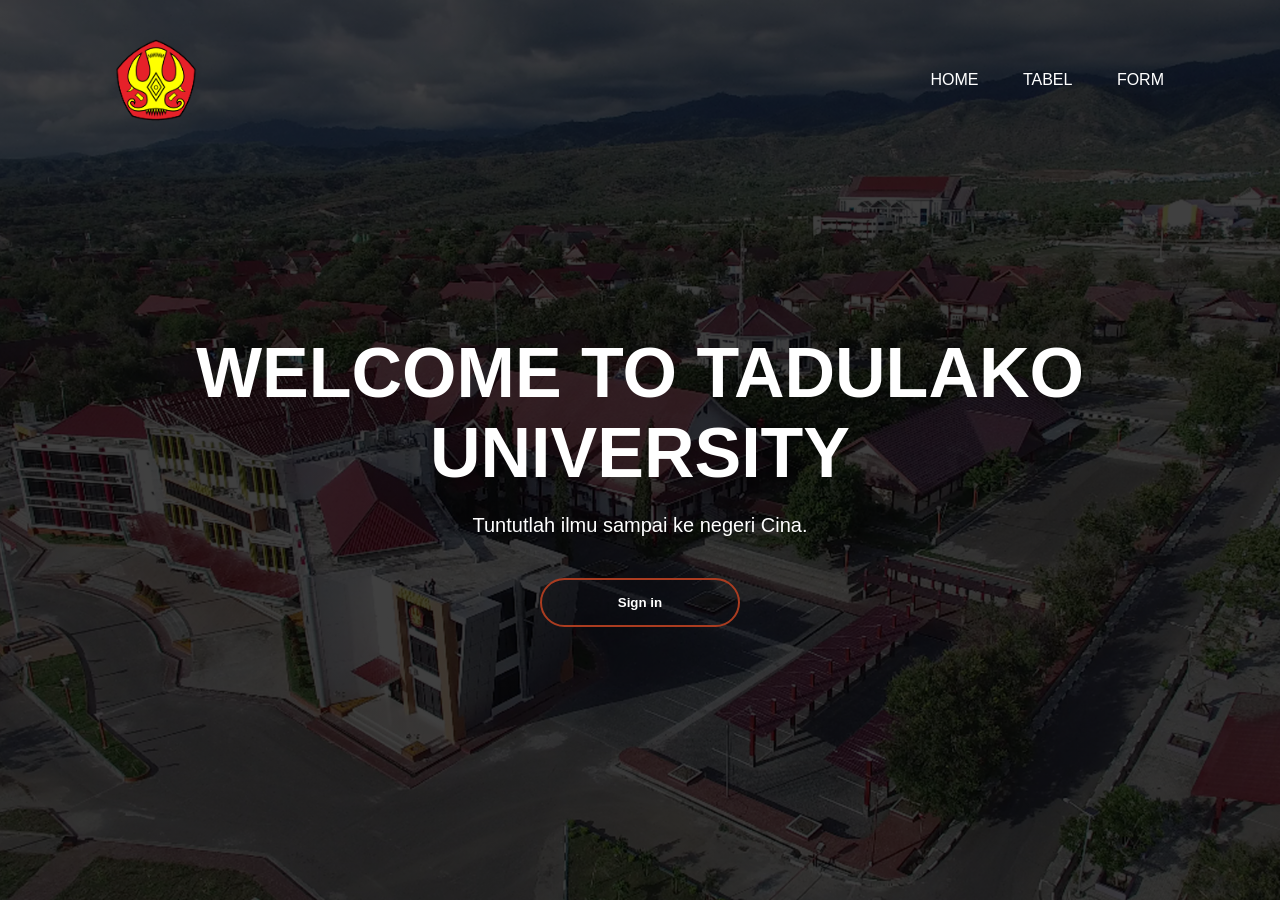
<file: index.html>
<!DOCTYPE html>
<html lang="en">
<head>
    <meta charset="UTF-8">
    <meta http-equiv="X-UA-Compatible" content="IE=edge">
    <meta name="viewport" content="width=device-width, initial-scale=1.0">
    <title>Home</title>
    <link rel="stylesheet" href="style.css">
    <style type="text/css">
        .banner{
    width: 100%;
    height: 100vh;
    background-image: linear-gradient(rgba(0,0,0,0.75), rgba(0,0,0,0.75)), url(foto.jpg);
    background-size: cover;
    background-position: center;
}
.konten{
    width: 85%;
    margin: auto;
    padding: 35px 0;
    display: flex;
    align-items: center;
    justify-content: space-between;
}
.logo{
    width: 120px;
    cursor: pointer;
}
.konten ul li{
    list-style: none;
    display: inline-block;
    margin: 0 20px;
    position: relative;
}
.konten ul li a{
    text-decoration: none;
    color: #fff;
    text-transform: uppercase;
}
.konten ul li a::after{
    content: '';
    height: 4px;
    width: 0;
    background: #aa3c20;
    position: absolute;
    left: 0;
    bottom: -10px;
    transition: 0.5s;
}
.konten ul li a:hover::after{
    width: 130%;
    border-radius: 25px;
}
.judul{
    width: 100%;
    position: absolute;
    top: 50%;
    transform: translateY(-50%);
    text-align: center;
    color: #fff;
}
.judul h1{
    font-size: 70px;
    margin-top: 80px;
}
.judul p{
    margin: 20px auto;
    font-weight: 100;
    line-height: 25px;
    font-size: 20px;
}
button{
    width: 200px;
    padding: 15px 0;
    text-align: center;
    margin: 20px 10px;
    border-radius: 25px;
    font-weight: bold;
    border: 2px solid #aa3c20;
    background: transparent;
    color: #fff;
    cursor: pointer;
    position: relative;
    overflow: hidden;
}
span{
    background: #aa3c20;
    height: 100%;
    width: 0;
    border-radius: 25px;
    position: absolute;
    left: 0;
    bottom: 0;
    z-index: -1;
    transition: 0.5s;
}
button:hover span{
    width: 100%;
}
button:hover{
    border: none;
}
    </style>
</head>
<body>
    <div class="banner">
        <div class="konten">
            <img src="Untad.png" class="logo">
            <ul>
                <li><a href="index.html">Home</a></li>
                <li><a href="Tabel.html">Tabel</a></li>
                <li><a href="form2.html">Form</a></li>
            </ul>
        </div>
        <div class="judul">
            <h1>WELCOME TO TADULAKO UNIVERSITY</h1>
            <p>Tuntutlah ilmu sampai ke negeri Cina.</p>
            <div class="btn">
                <button type="button">
                    <span></span>
                    Sign in
                </button>
            </div>
        </div>
    </div>
</body> 
</html>
</file>
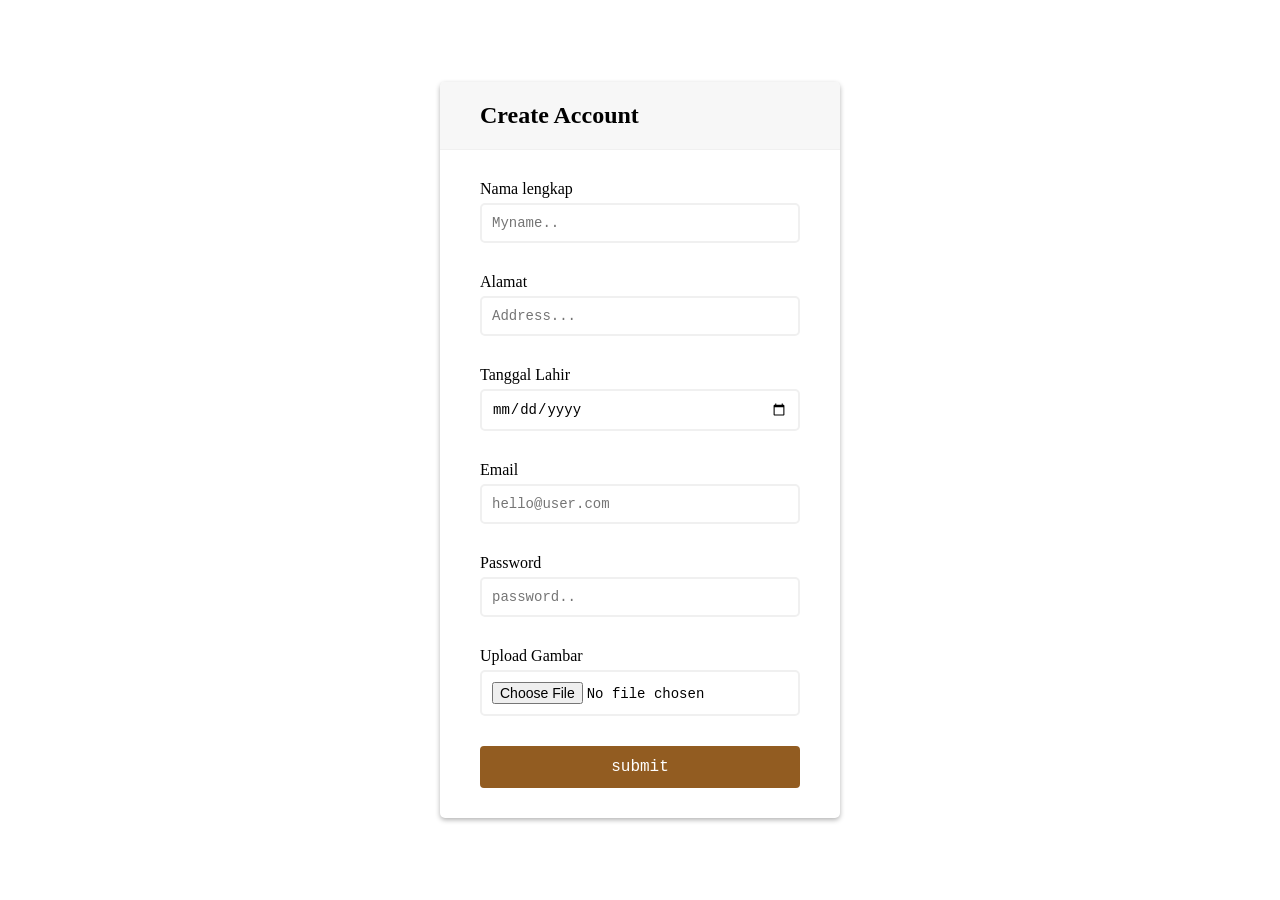
<file: form2.html>
<!DOCTYPE html>
<html lang="en">
<head>
    <meta charset="UTF-8">
    <meta http-equiv="X-UA-Compatible" content="IE=edge">
    <meta name="viewport" content="width=device-width, initial-scale=1.0">
    <title>Registrasi</title>
    <style>
        *{
            box-sizing: border-box;
        }
        body{
            background-color: #fff;
            display: flex;
            align-items: center;
            justify-content: center;
            min-height: 100vh;
            margin: 0;
        }
        .container{
            background-color: #fff;
            border-radius: 5px;
            box-shadow: 0 2px 5px rgba(0, 0, 0, 0.3);
            overflow: hidden;
            width: 400px;
            max-width: 100%;
        }
        .header{
            background-color: #f7f7f7;
            border-bottom: 1px solid #f0f0f0;
            padding: 20px 40px;
        }
        .header h2{
            margin: 0;
        }
        .form{
            padding: 30px 40px;
        }
        .form_control{
            margin-bottom: 10px;
            padding-bottom: 20px;
            position: relative;
        }
        .form_control label{
            display: inline-block;
            margin-bottom: 5px;
        }
        .form_control input{
            border: 2px solid #f0f0f0;
            border-radius: 5px;
            display: block;
            font-family: 'Courier New', Courier, monospace;
            font-size: 14px;
            width: 100%;
            padding: 10px;
        }
        .form_control.success input{
            border-color: #2ecc71;
        }
        .form_control.error input{
            border-color: #e74c3c;
        }
        .form_control i{
            position: absolute;
            top: 40px;
            right: 10px;
            visibility: hidden;
        }
        .form_control.success i.fas fa-check-circle{
            color: #2ecc71;
            visibility: visible;
        }
        .form_control.error i.fas fa-exclamation-circle{
            color: #e74c3c;
            visibility: visible;
        }
        .form_control small{
            visibility: hidden;
            position: absolute;
            bottom: 0;
            left: 0;
        }
        .form_control.error small{
            color: #e74c3c;
            visibility: visible;
        }
        .form button{
            background-color: #925c21;
            border: 2px solid #925c21;
            border-radius: 4px;
            color: #fff;
            display: block;
            font-size: 16px;
            padding: 10px;
            width: 100%;
            font-family: 'Courier New', Courier, monospace;
        }
    </style>
</head>
<body>
    <div class="container">
        <div class="header">
            <h2>Create Account</h2>
        </div>
        <form class="form" id="form">
            <div class="form_control" >
                <label>Nama lengkap</label>
                <input type="text" placeholder="Myname.." id="Username">
                <i class="fas fa-check-circle"></i>
                <i class="fas fa-exclamation-circle"></i>
                <small>Error message</small>
            </div>

            <div class="form_control" >
                <label>Alamat</label>
                <input type="text" placeholder="Address..." id="Alamat">
                <i class="fas fa-check-circle"></i>
                <i class="fas fa-exclamation-circle"></i>
                <small>Error message</small>
            </div>

            <div class="form_control" >
                <label>Tanggal Lahir</label>
                <input type="date" id="Tanggal">
                <i class="fas fa-check-circle"></i>
                <i class="fas fa-exclamation-circle"></i>
                <small>Error message</small>
            </div>
            
            <div class="form_control">
                <label>Email</label>
                <input type="text" placeholder="hello@user.com" id="Email">
                <i class="fas fa-check-circle"></i>
                <i class="fas fa-exclamation-circle"></i>
                <small>Error message</small>
            </div>

            <div class="form_control">
                <label>Password</label>
                <input type="password" placeholder="password.." id="Password">
                <i class="fas fa-check-circle"></i>
                <i class="fas fa-exclamation-circle"></i>
                <small>Error message</small>
            </div>
            <div class="form_control">
                <label>Upload Gambar</label>
                <input type="file" id="Gambar">
                <i class="fas fa-check-circle"></i>
                <i class="fas fa-exclamation-circle"></i>
                <small>Error message</small>
            </div>
            <button type="submit">submit</button>
        </form>
    </div>
    <script src="index.js"></script>
</body>
</html>
</file>
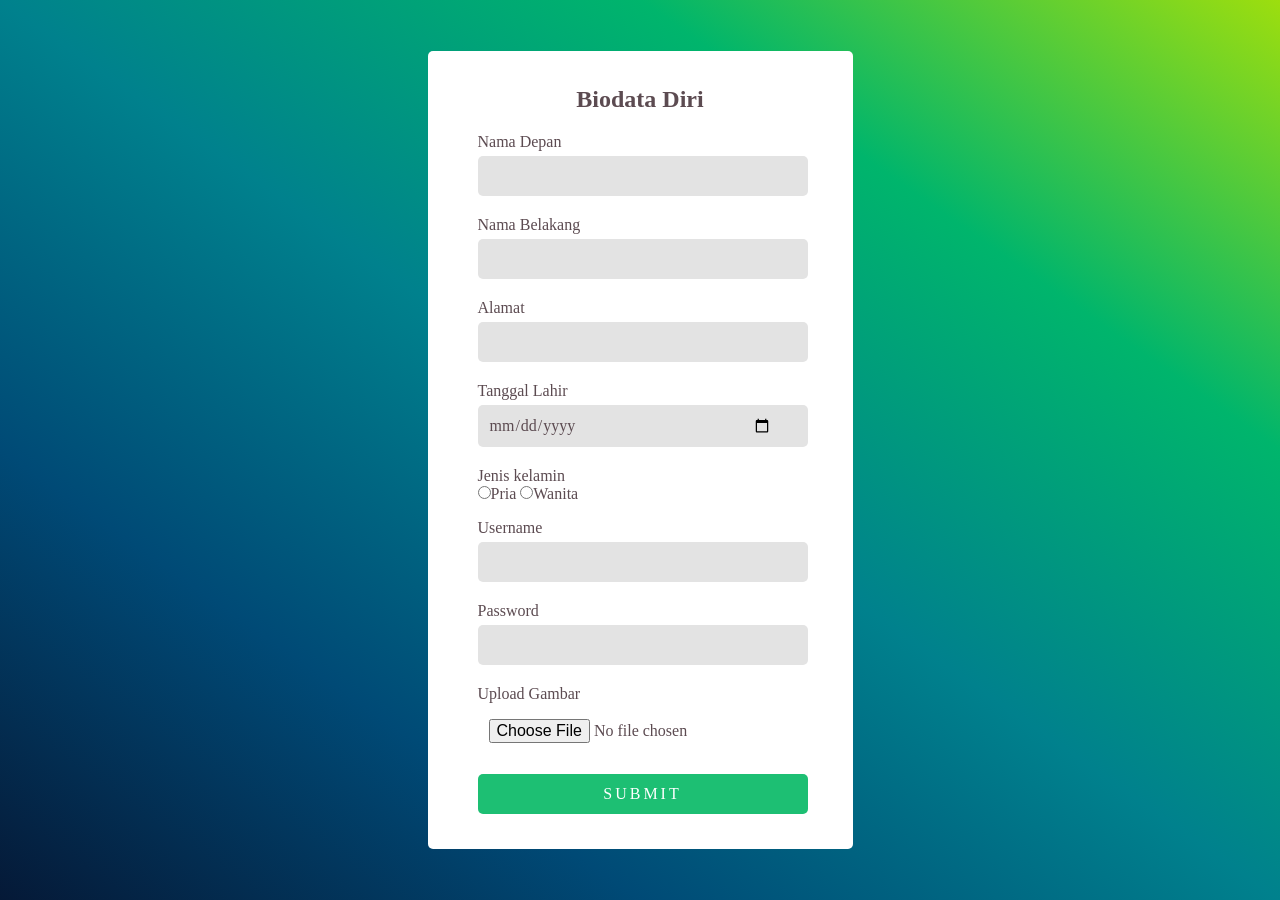
<file: Googleform.html>
<!DOCTYPE html>
<html lang="en">
<head>
    <meta charset="UTF-8">
    <meta http-equiv="X-UA-Compatible" content="IE=edge">
    <meta name="viewport" content="width=device-width, initial-scale=1.0">
    <title>Form</title>
    <script type="text/javascript" src="index.js"></script>
    <style type="text/css">
        *{
            margin: 0;
            padding: 0;
            box-sizing: border-box;
            font-family: Times;
            outline: none;
            color: #5c4b51;
        }
        body{
            background-image: linear-gradient(to right top, #051937, #004a76, #00818d,
            #00b56c, #9dde0e);
        }
        .per{
            min-height: 100vh;
            display: flex;
            justify-content: center;
            align-items: center;
        }
        .form{

            width: 425px;
            height: auto;
            background: #fff;
            padding: 35px 50px;
            border-radius: 5px;
        }
        .form .judul{
            text-align: center;
            margin-bottom: 20px;
            font-weight: 700;
            font-size: 24px;
        }
        .form .input_per{
            margin-bottom: 20px;
            width: 330px;
            position: relative;
        }
        .form .input_per:last-child{
            margin-bottom: 0;
        }
        .form .input_per label{
            display: block;
            margin-bottom: 5px;
        }
        .form .input_per input{
            padding: 10px;
            width: 100%;
            border: 1px solid transparent;
            font-size: 16px;
            border-radius: 5px;
        }
        .form .input_per .input{
            background: #e3e3e3;
            padding-right: 35px;
        }
        .form .input_per .input:focus{
            border-color: #1dbf73;
        }
        .form .input_per .field{
            position: relative;
        }
        .am{
            margin-bottom: 20px;
        }
        .form .input_per .error{
            font-size: 15px;
            margin-bottom: 5px;
            color: #f24040;
            display: none;
        }
        .form .input_per .btn{
            text-transform: uppercase;
            letter-spacing: 3px;
            color: #fff;
            background: #1dbf73;
            cursor: pointer;
        }
    </style>
</head>
<body>
    <div class="eror"></div>
     <div class="per">
        <div class="form">
            <div class="judul">
                Biodata Diri
            </div>

            <form action="" method="get" id="submit">
                <div class="input_per">
                    <label for="input_text">Nama Depan</label>
                    <div class="field">
                        <input type="text" class="input" id="input_text" required>
                    </div>
                </div>

                <div class="input_per">
                    <label for="input_text">Nama Belakang</label>
                    <div class="field">
                        <input type="text" class="input" id="input_text">
                    </div>
                </div>

                <div class="input_per">
                    <label for="input_text">Alamat</label>
                    <div class="field">
                        <input type="text" class="input" id="input_text">
                    </div>
                </div>
                
                <div class="input_per">
                    <label for="input_text">Tanggal Lahir</label>
                    <div class="field">
                        <input type="date" class="input" id="input_text">
                    </div>
                </div>

                <div class="Jenis">
                    <label class="Ti">Jenis kelamin</label>
                    <div class="field">
                    <input type="radio" class="am" value="Pria"/>Pria
                    <input type="radio" class="am" value="wanita"/>Wanita
                </div> 
                </div>

                <div class="input_per">
                    <label for="input_text">Username</label>
                    <div class="field">
                        <input type="text" class="input" id="input_text">
                    </div>
                </div>

                <div class="input_per">
                    <label for="input_text">Password</label>
                    <div class="field">
                        <input type="password" class="input" id="input_password">
                    </div>
                </div>

                <div class="input_per">
                    <label for="input_text">Upload Gambar</label>
                    <div class="field">
                        <input type="file" class="file" id="input_text" name="gambar">
                    </div>
                </div>

                <div class="input_per">
                    <span class="error">Data yang dimasukan 
                        kurang valid, Ulangi lagi!</span>
                        <input type="submit" value="Submit" class="btn"
                        id="login_btn">
                </div>
            </form>
        </div>
     </div>
</body>
</html>
</file>
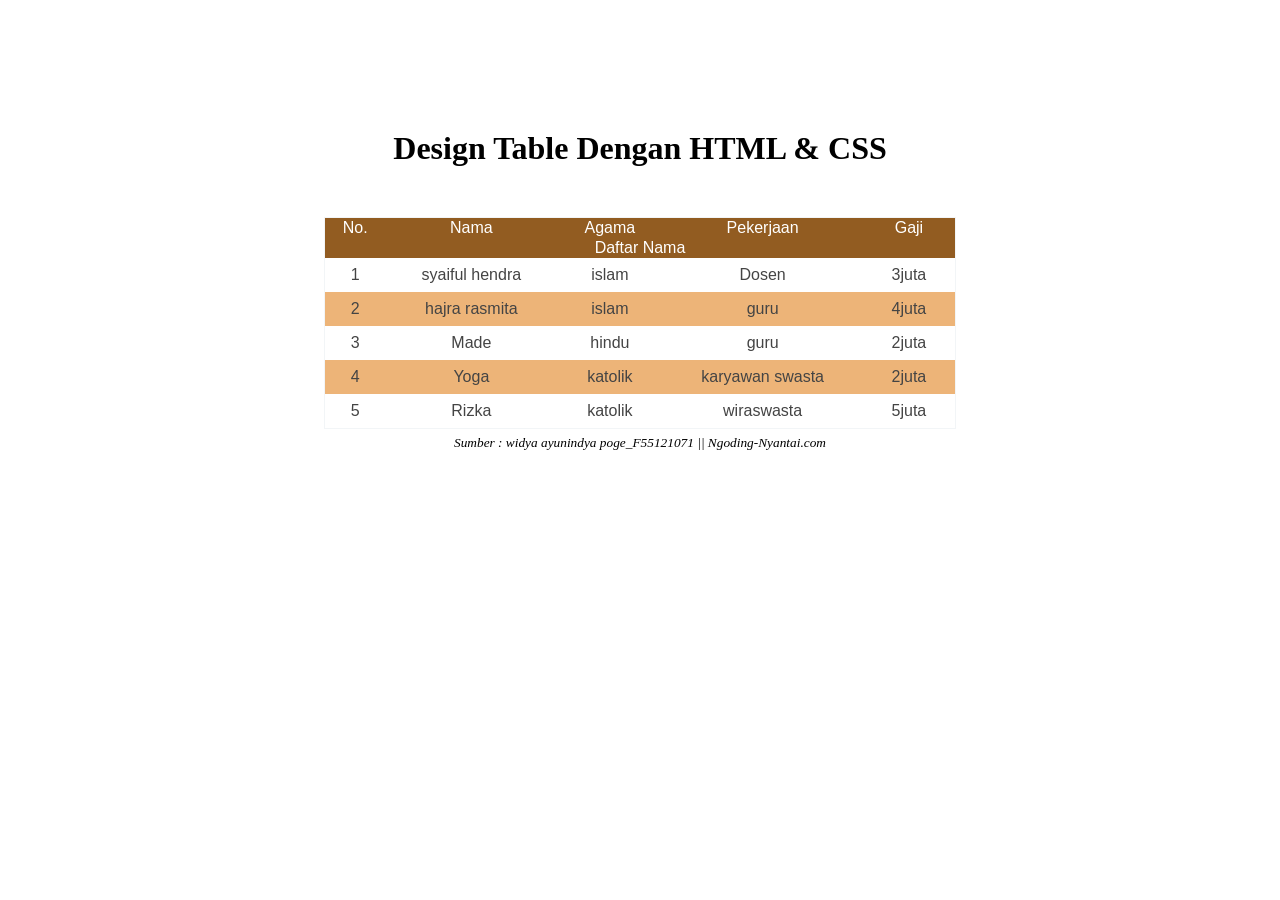
<file: Tabel.html>
<!DOCTYPE html>
<html lang="en">
<head>
    <meta charset="UTF-8">
    <meta http-equiv="X-UA-Compatible" content="IE=edge">
    <meta name="viewport" content="width=device-width, initial-scale=1.0">
    <title>Tabel</title>
    <style type="text/css">
        h1{
            margin-top: 130px;
        }
        .tabel1{
            font-family: 'Segoe UI', Tahoma, Geneva, Verdana, sans-serif;
            color: #444;
            border-collapse: collapse;
            width: 50%;
            border: 1px solid #f2f5f7;
            margin-top: 50px;
        }
        .tabel1 tr th{
            background: #925c21;
            color: #fff;
            font-weight: normal;

        }
        .tabel1, tr, td{
            padding: 8px 20px;
            text-align: center;
        }
        .tabel1 tr:nth-child(even){
            background: #edb478 ;
        }
    </style>
</head>
<body>
    <center>
        <h1>Design Table Dengan HTML & CSS</h1>
        <table class="tabel1">
            <tr>
                <th>No.</th>
                <th>Nama</th>
                <th>Agama</th>
                <th>Pekerjaan</th>
                <th>Gaji</th>
            </tr>
            <tr>
                <th colspan="5">Daftar Nama</th>
            </tr>
            <tr>
                <td>1</td>
                <td>syaiful hendra</td>
                <td>islam</td>
                <td>Dosen</td>
                <td>3juta</td>
            </tr>
            <tr>
                <td>2</td>
                <td>hajra rasmita</td>
                <td>islam</td>
                <td>guru</td>
                <td>4juta</td>
            </tr>
            <tr>
                <td>3</td>
                <td>Made</td>
                <td>hindu</td>
                <td>guru</td>
                <td>2juta</td>
            </tr>
            <tr>
                <td>4</td>
                <td>Yoga</td>
                <td>katolik</td>
                <td>karyawan swasta</td>
                <td>2juta</td>
            </tr>
            <tr>
                <td>5</td>
                <td>Rizka</td>
                <td>katolik</td>
                <td>wiraswasta</td>
                <td>5juta</td>
            </tr>
        </table>
        <sub><i>Sumber : widya ayunindya poge_F55121071 || Ngoding-Nyantai.com</i></sub>
    </center>
</body>
</html>
</file>
<file: style.css>
*{
    margin: 0;
    padding: 0;
    font-family: 'Segoe UI', Tahoma, Geneva, Verdana, sans-serif;
}
</file>
